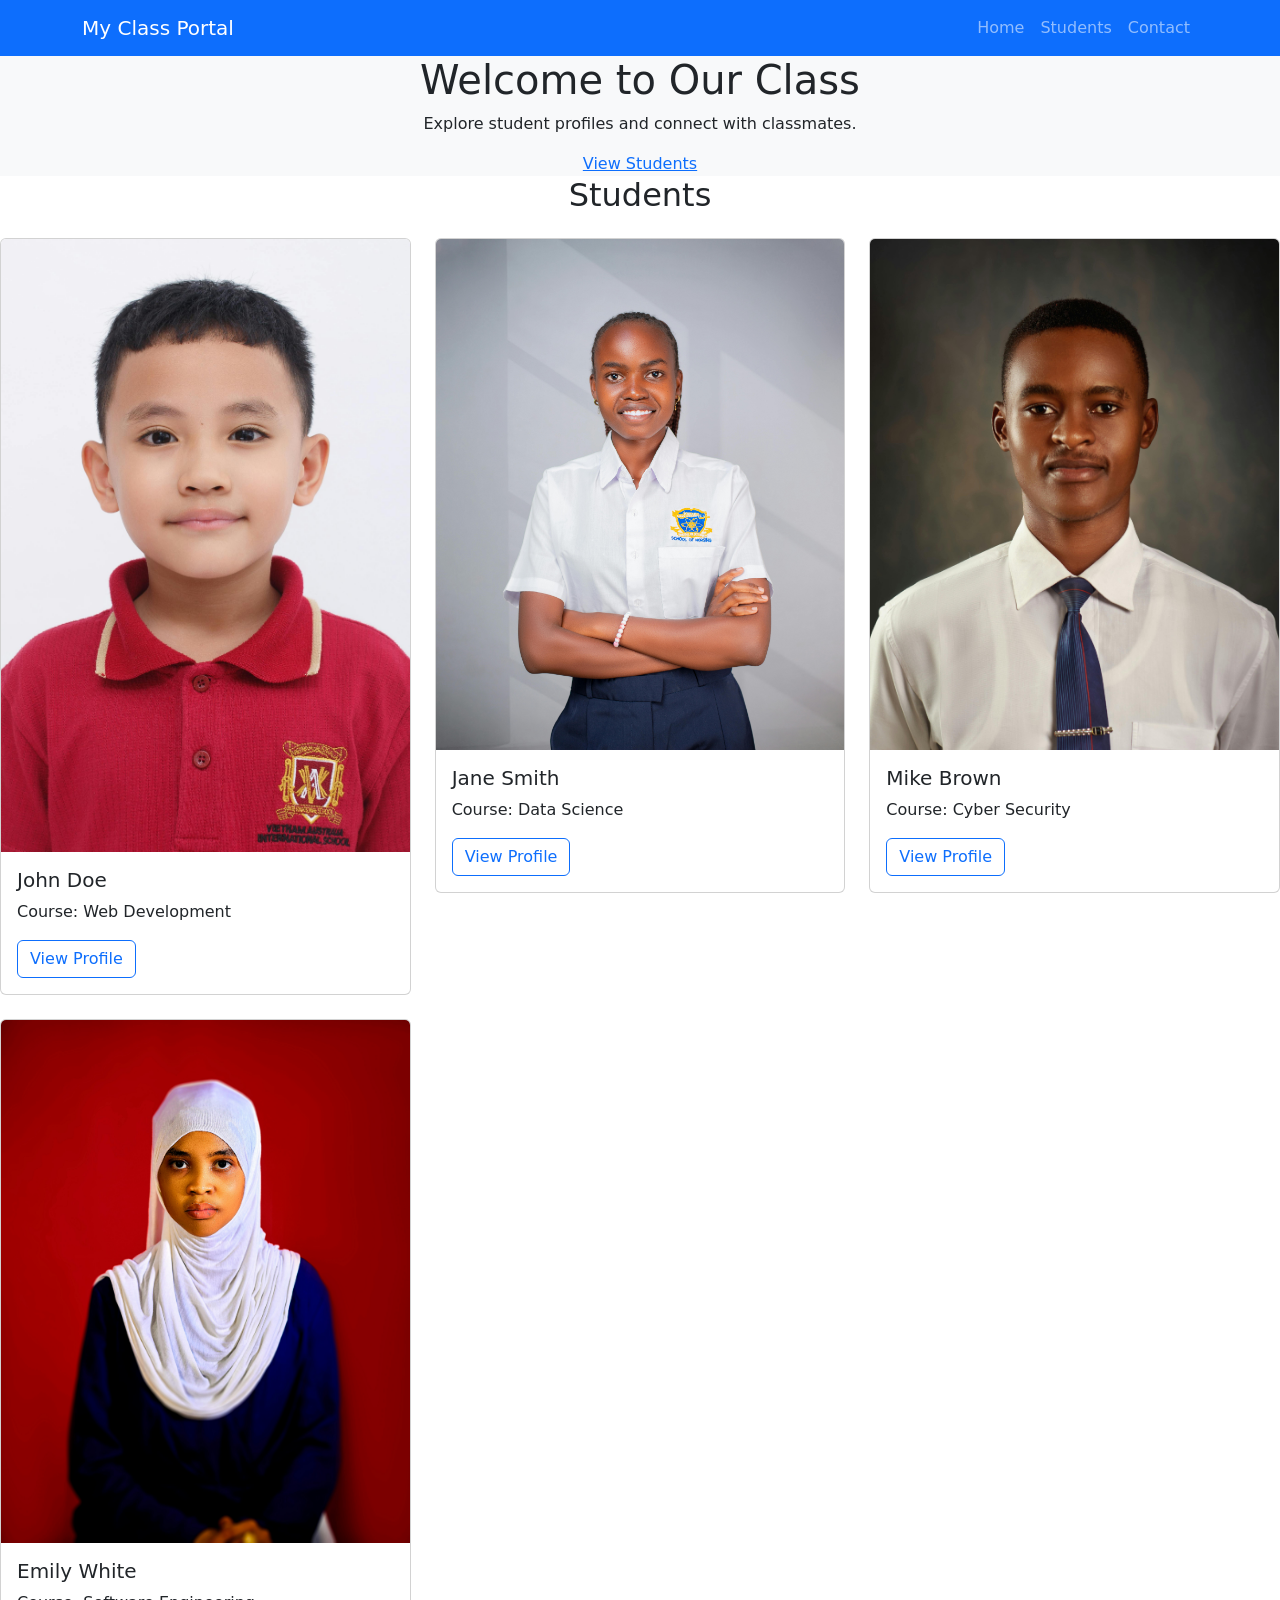
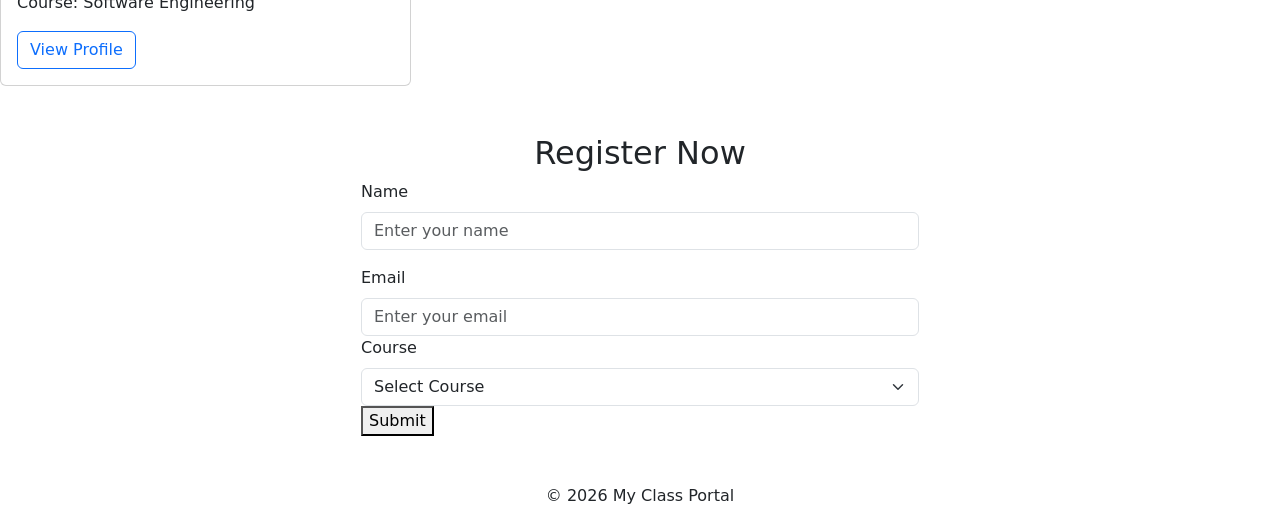
<file: bootstrap exercise/index.html>
<!DOCTYPE html>
<html lang="en">
<head>
    <meta charset="UTF-8">
    <meta name="viewport" content="width=device-width, initial-scale=1">
    <title>My Class Portal</title>

    <link href="https://cdn.jsdelivr.net/npm/bootstrap@5.3.0/dist/css/bootstrap.min.css" rel="stylesheet">
</head>
<body>

<nav class="navbar navbar-expand-lg navbar-dark bg-primary">
    <div class="container">
        <a class="navbar-brand" href="#home">My Class Portal</a>
        <div class="collapse navbar-collapse" id="navMenu">
            <ul class="navbar-nav ms-auto">
                <li class="nav-item"><a class="nav-link" href="#home">Home</a></li>
                <li class="nav-item"><a class="nav-link" href="#students">Students</a></li>
                <li class="nav-item"><a class="nav-link" href="#contact">Contact</a></li>
            </ul>
        </div>
    </div>
</nav>

<section class="bg-light text-center padding-5">
    <div class="container">
        <h1>Welcome to Our Class</h1>
        <p>Explore student profiles and connect with classmates.</p>
        <a href="#students" class="">View Students</a>
    </div>
</section>

<!-- Student Cards -->
<section id="students" class="">
    <h2 class="text-center mb-4">Students</h2>
    <div class="row g-4">

        <!-- Card 1 -->
        <div class="col-lg-4 col-md-6 col-12">
            <div class="card">
                <img src="john.jpg" class="card-img-top" alt="Student">
                <div class="card-body">
                    <h5 class="card-title">John Doe</h5>
                    <p class="card-text">Course: Web Development</p>
                    <a href="#" class="btn btn-outline-primary">View Profile</a>
                </div>
            </div>
        </div>

        <!-- Card 2 -->
        <div class="col-lg-4 col-md-6 col-12">
            <div class="card">
                <img src="jane.jpg" class="card-img-top" alt="Student">
                <div class="card-body">
                    <h5 class="card-title">Jane Smith</h5>
                    <p class="card-text">Course: Data Science</p>
                    <a href="#" class="btn btn-outline-primary">View Profile</a>
                </div>
            </div>
        </div>

       
        <div class="col-lg-4 col-md-6 col-12">
            <div class="card">
                <img src="mike.jpg" class="card-img-top" alt="Student">
                <div class="card-body">
                    <h5 class="card-title">Mike Brown</h5>
                    <p class="card-text">Course: Cyber Security</p>
                    <a href="#" class="btn btn-outline-primary">View Profile</a>
                </div>
            </div>
        </div>

        
        <div class="col-lg-4 col-medium-6 col-12">
            <div class="card">
                <img src="emily.jpg" class="card-img-top" alt="Student">
                <div class="card-body">
                    <h5 class="card-title">Emily White</h5>
                    <p class="card-text">Course: Software Engineering</p>
                    <a href="#" class="btn btn-outline-primary">View Profile</a>
                </div>
            </div>
        </div>

    </div>
</section>

<!-- Form Section -->
<section id="contact" class="background-light py-5">
    <div class="container">
        <h2 class="text-center margin-bottom-4">Register Now</h2>
        <form class="w-50 mx-auto">
            <div class="mb-3">
                <label class="form-label">Name</label>
                <input type="text" class="form-control" placeholder="Enter your name">
            </div>

            <div class="mergin-bottom-3">
                <label class="form-label">Email</label>
                <input type="email" class="form-control" placeholder="Enter your email">
            </div>

            <div class="margin-bottom-3">
                <label class="form-label">Course</label>
                <select class="form-select">
                    <option>Select Course</option>
                    <option>Web Development</option>
                    <option>Data Science</option>
                    <option>Cyber Security</option>
                </select>
            </div>

            <button type="submit" class="">Submit</button>
        </form>
    </div>
</section>

<!-- Footer -->
<footer class="text-center ">
    <p>© 2026 My Class Portal</p>
</footer>




</body>
</html>
</file>
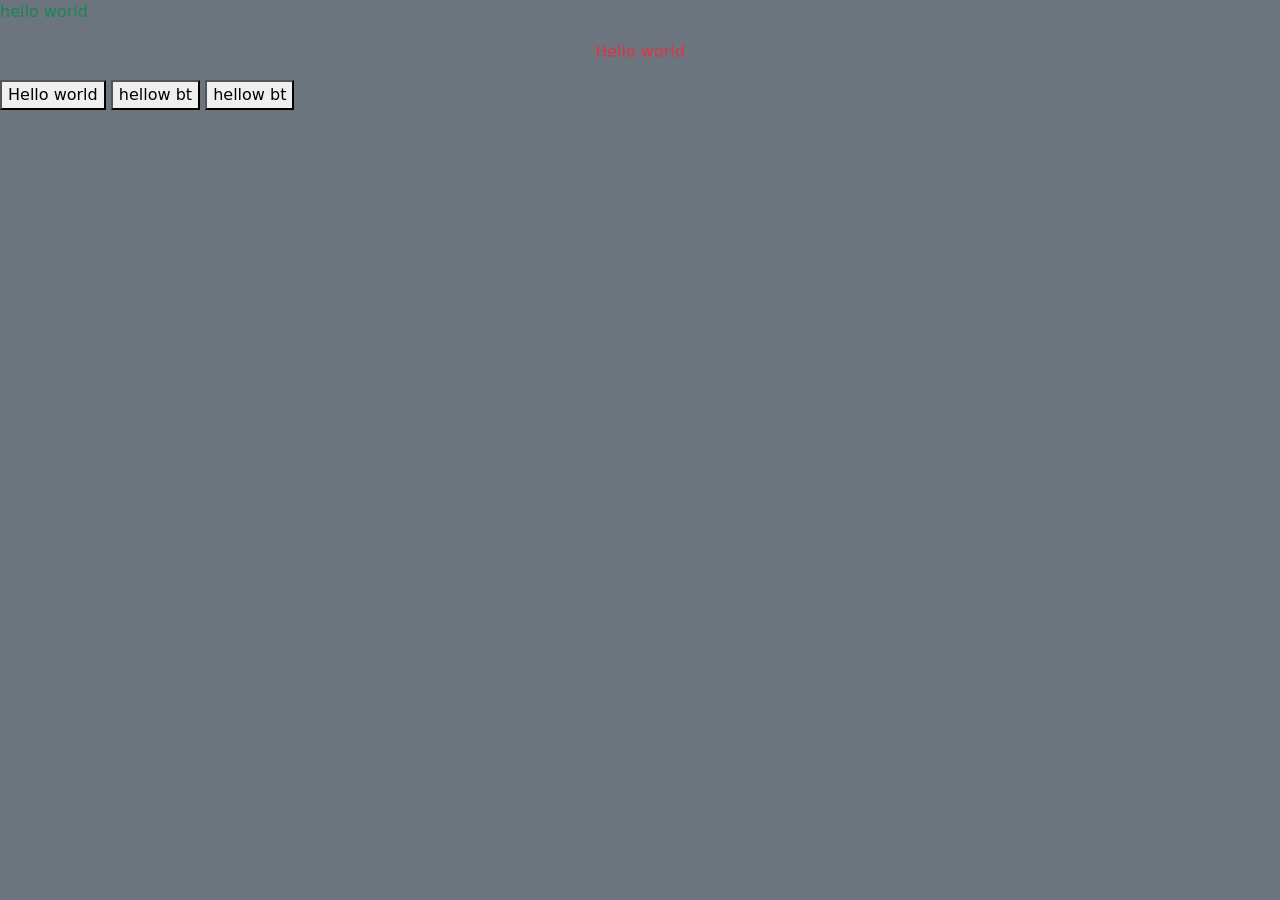
<file: bootstrap-tutorial/index.html>
<!DOCTYPE html>
<html lang="en">
<head>
    <meta charset="UTF-8">
    <meta name="viewport" content="width=device-width, initial-scale=1.0">
    <title>Bootstrap tuorial</title>
    <link href="https://cdn.jsdelivr.net/npm/bootstrap@5.3.8/dist/css/bootstrap.min.css" rel="stylesheet" integrity="sha384-sRIl4kxILFvY47J16cr9ZwB07vP4J8+LH7qKQnuqkuIAvNWLzeN8tE5YBujZqJLB" crossorigin="anonymous">

</head>
<body class="bg-secondary">
    <p class="text-success">hello world</p>
    <p class="text-center mt-8 text-danger">Hello world</p>
    <button class="btn-primary">Hello world</button>
    <button class="btn-success">hellow bt</button>
    <button class="bt btn-secondary">hellow bt</button>






    <script src="https://cdn.jsdelivr.net/npm/bootstrap@5.3.8/dist/js/bootstrap.bundle.min.js" integrity="sha384-FKyoEForCGlyvwx9Hj09JcYn3nv7wiPVlz7YYwJrWVcXK/BmnVDxM+D2scQbITxI" crossorigin="anonymous"></script>
</body>
</html>
</file>
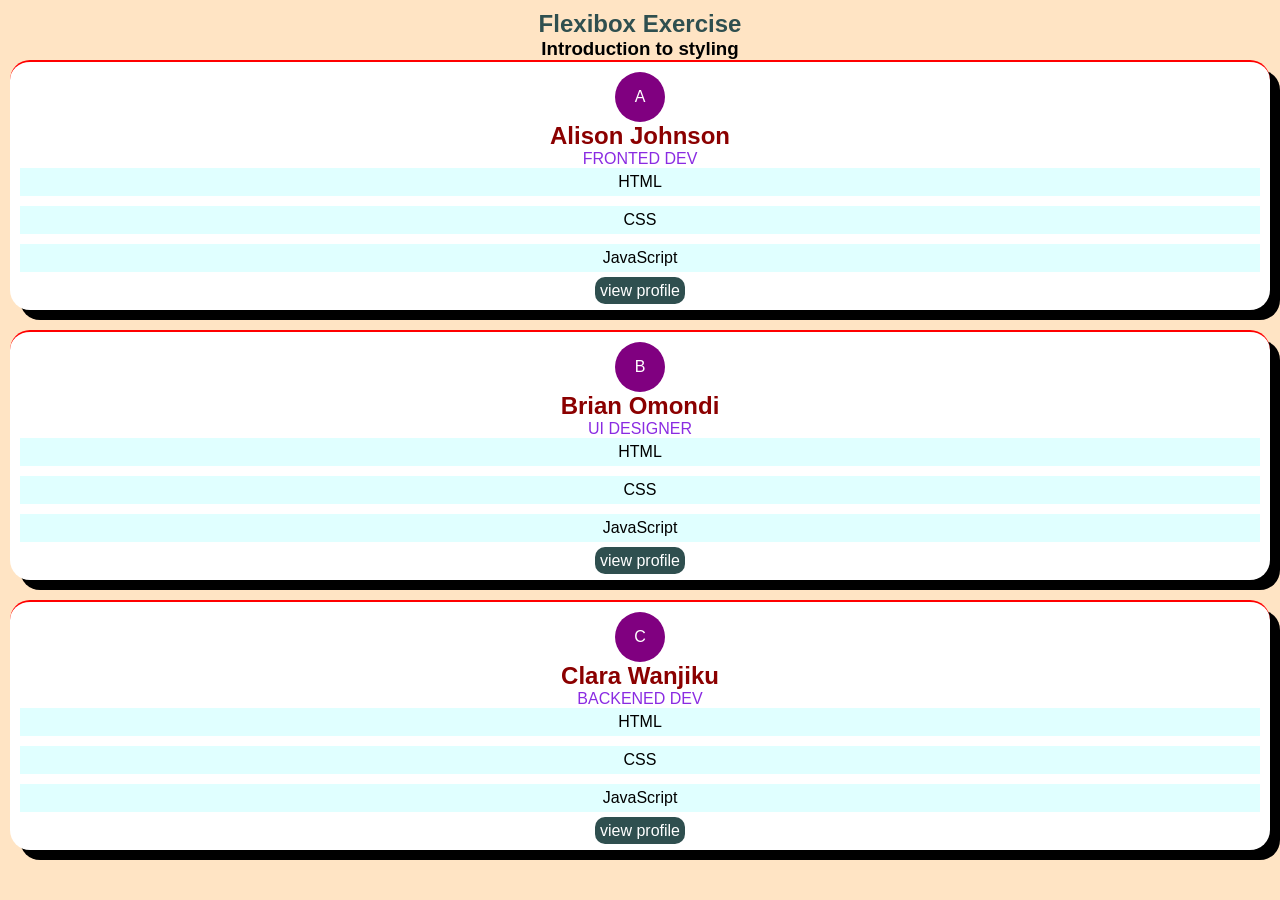
<file: css-flexibox-exercise/index.html>
<!DOCTYPE html>
<html lang="en">
<head>
    <meta charset="UTF-8">
    <meta name="viewport" content="width=device-width, initial-scale=1.0">
    <title>Document</title>
    <link rel="shortcut icon" href="ux.png" type="image/x-icon">
    <link rel="stylesheet" href="style.css">
</head>
<body>
    <header>
        <h1>Flexibox Exercise</h1> 
        <h3>Introduction to styling</h3>
    </header>
        
        <main>

            <div class="card">
            <div>A</div>
                        <H2>Alison Johnson</H2><p>Fronted Dev</p>
                        <ul>
                        <li>HTML</li>
                        <li>CSS</li>
                        <li>JavaScript</li>
                        </ul>
                        <a href="#">view profile</a>
            </div>
            <div class="card">
            <div>B</div>
                        <H2>Brian Omondi</H2><p>Ui Designer</p>
                        <ul>
                        <li>HTML</li>
                        <li>CSS</li>
                        <li>JavaScript</li>
                        </ul>
                        <a href="#">view profile</a>
            </div>
            <div class="card">
            <div>C</div>
                        <H2>Clara Wanjiku</H2><p>Backened Dev</p>
                        <ul>
                        <li>HTML</li>
                        <li>CSS</li>
                        <li>JavaScript</li>
                        </ul>
                        <a href="#">view profile</a>
            </div>
            </div>
        </main>
    
</body>
</html>
</file>
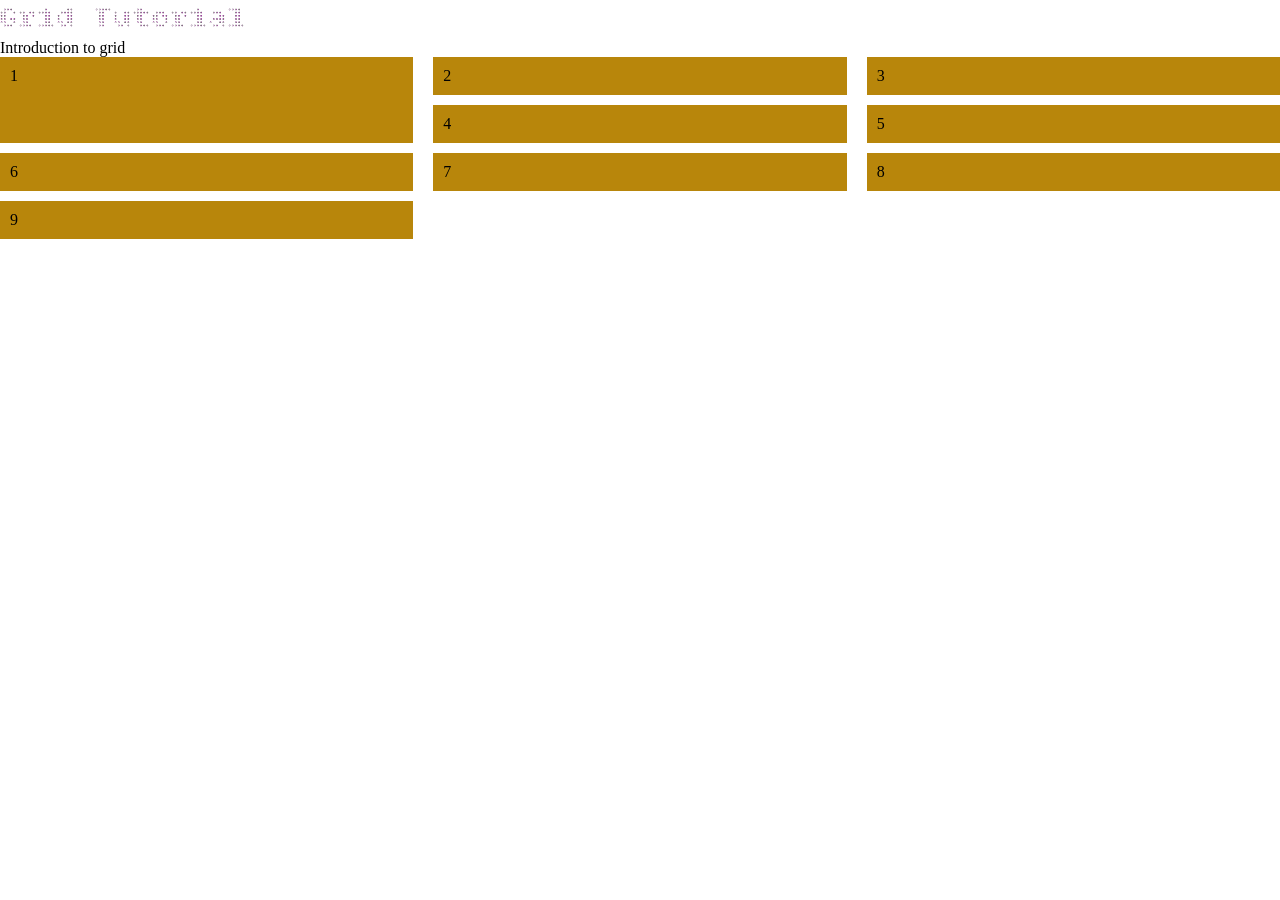
<file: css-grid-exetcise/index.html>
<!DOCTYPE html>
<html lang="en">
<head>
    <meta charset="UTF-8">
    <meta name="viewport" content="width=device-width, initial-scale=1.0">
    <title>Grid Exercise</title>
    <link rel="stylesheet" href="style.css">
</head>
<body>
    <header><h1>Grid Tutorial</h1>
    <p>Introduction to grid</p></header>
    <main>
<section id="p1"><p>1</p></section>
<section id="p2"><p>2</p></section>
<section id="p3"><p>3</p></section> 

<section id="p4"><p>4</p></section>
<section id="p5"><p>5</p></section>
<section id="p6"><p>6</p></section>

<section id="p7"><p>7</p></section>
<section id="p8"><p>8</p></section>
<section id="p9"><p>9</p></section>

</main>
<footer></footer>
</body>
</html>
</file>
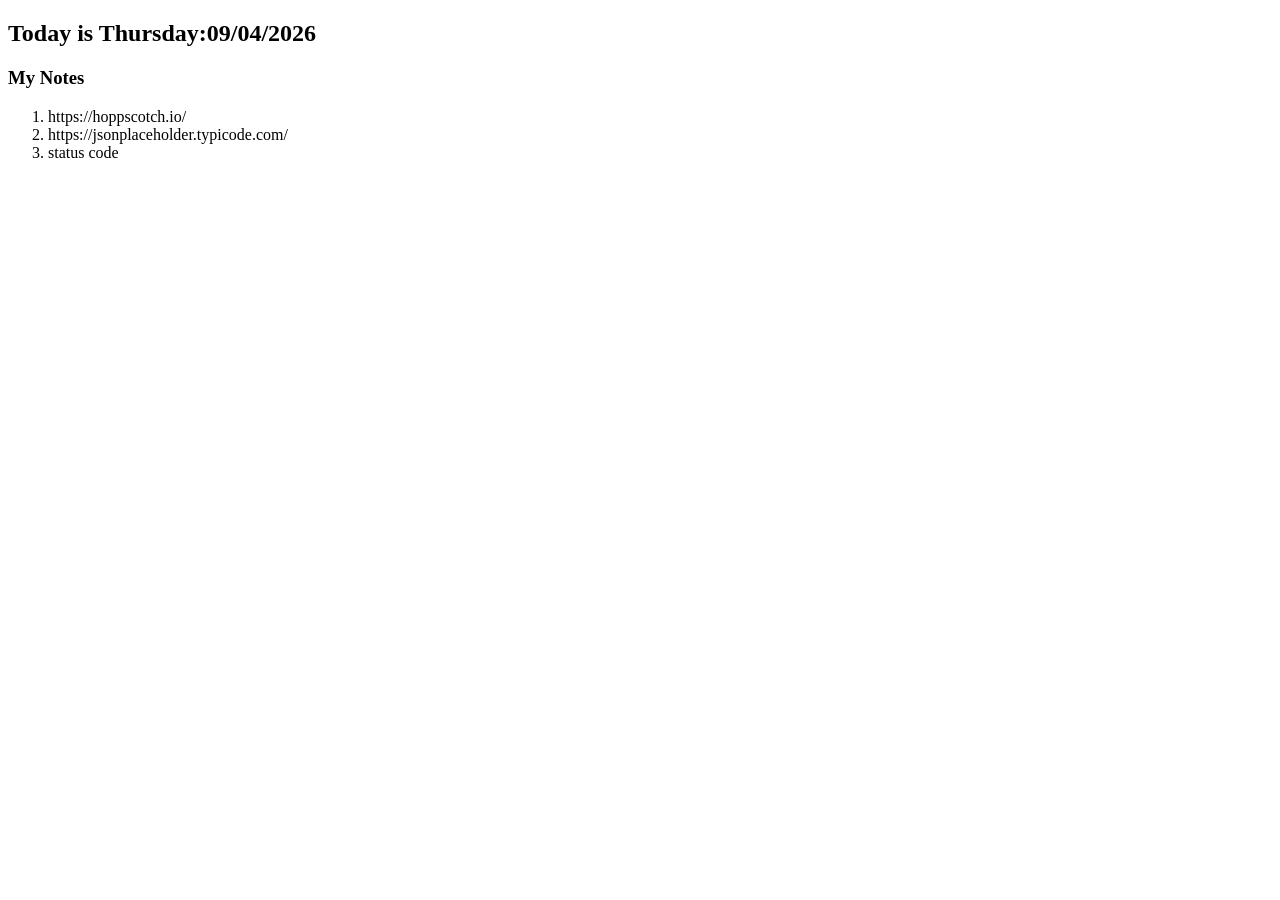
<file: dom_exercise/index.html>
<!DOCTYPE html>
<html lang="en">
<head>
    <meta charset="UTF-8">
    <meta name="viewport" content="width=device-width, initial-scale=1.0">
    <title>Dom exercise</title>
    <!-- <link rel="stylesheet" href="style.css">  -->
</head>
<body>
    <h2>Today is Thursday:09/04/2026</h2>
    <h3>My Notes</h3>
    
<ol>
    <li>https://hoppscotch.io/</li>
    <li>https://jsonplaceholder.typicode.com/</li>
    <li>status code</li>
</ol>
    

<!--    
        <label for="">username:</label>
        <input type="text">
        <button>Greet</button> -->
    
    <script src="index.js"></script>
</body>
</html>
</file>
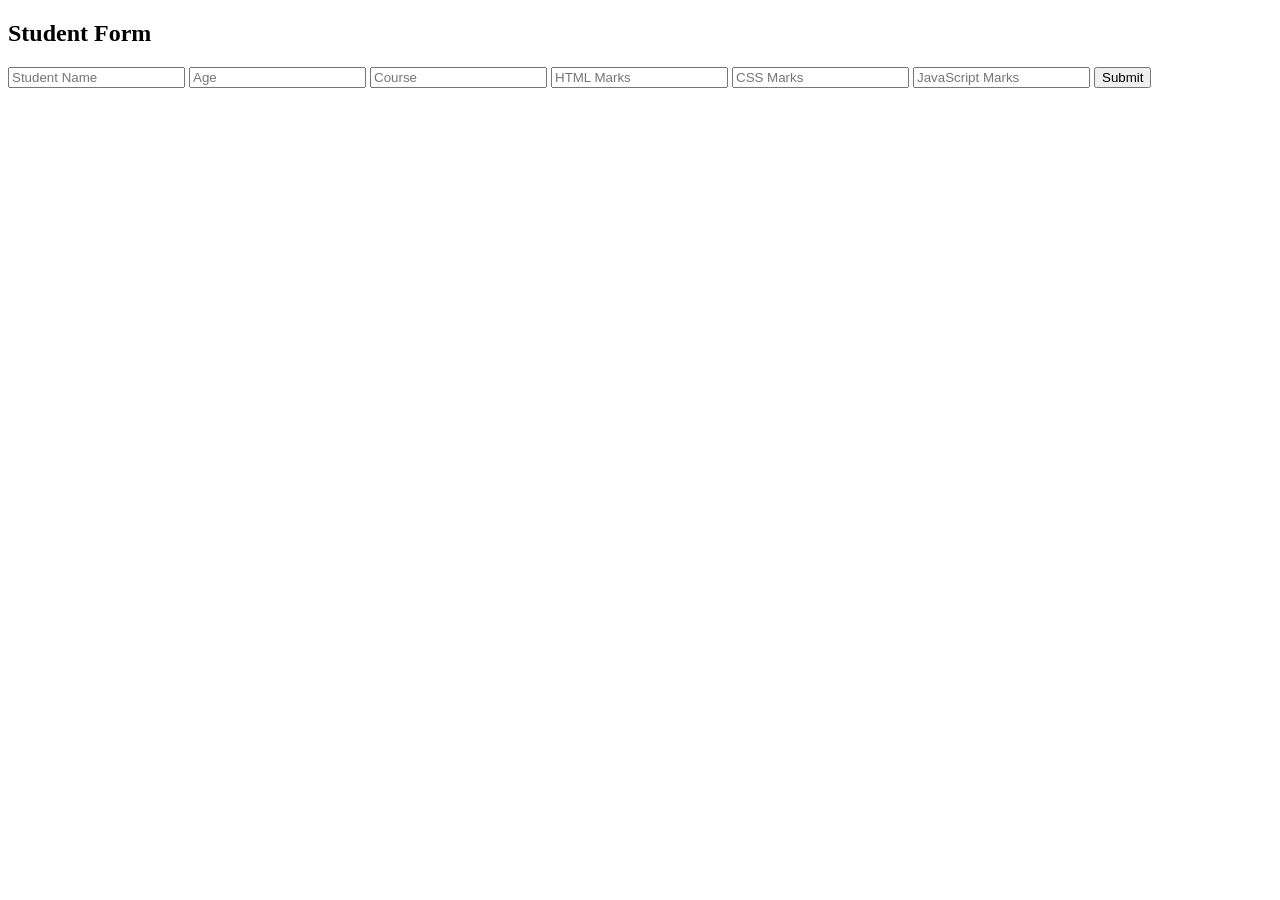
<file: javascript-exercise/index.html>
<!DOCTYPE html>
<html lang="en">
<head>
    <meta charset="UTF-8">
    <meta name="viewport" content="width=device-width, initial-scale=1.0">
    <title>Document</title>
 
</head>

<body>

    <h2>Student Form</h2>

<form onsubmit="handleSubmit(event)">
  <input type="text" id="name" placeholder="Student Name" required>
  <input type="number" id="age" placeholder="Age" required>
  <input type="text" id="course" placeholder="Course" required>

  <input type="number" id="html" placeholder="HTML Marks" required>
  <input type="number" id="css" placeholder="CSS Marks" required>
  <input type="number" id="js" placeholder="JavaScript Marks" required>

  <button type="submit" onclick="calc()">Submit</button>
</form>

<div id="output"></div>
   <script src="index.js"></script>
</body>
</html>
</file>
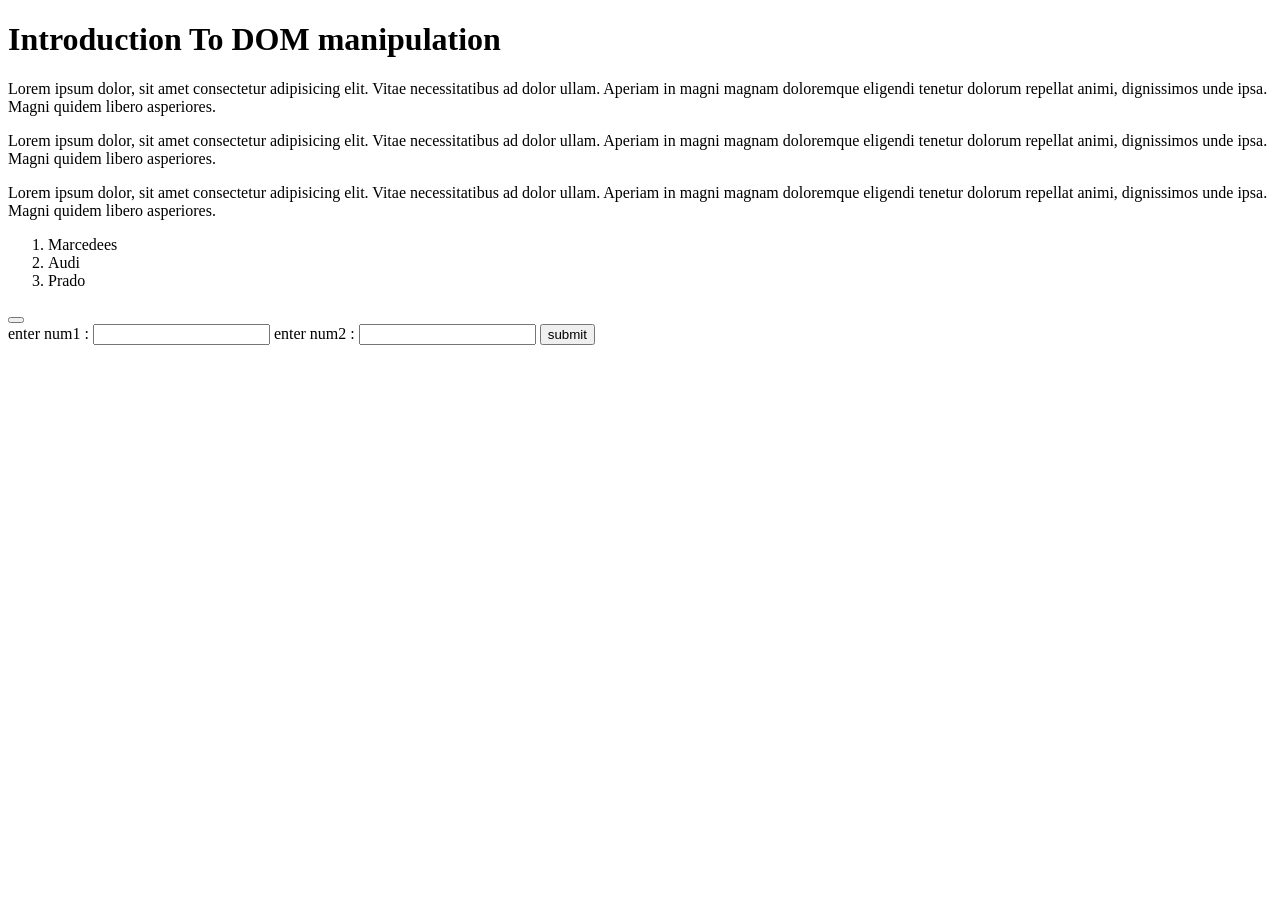
<file: javascript-tutorial/index.html>
<!DOCTYPE html>
<html lang="en">
<head>
    <meta charset="UTF-8">
    <meta name="viewport" content="width=device-width, initial-scale=1.0">
    <title>Javascript Tutorial</title>
    <link rel="stylesheet" href="style.css">
        
</head>
<body>
   <h1 id="heading-1">Introduction To DOM manipulation</h1>
   <div>
<p>Lorem ipsum dolor, sit amet consectetur adipisicing elit. Vitae necessitatibus ad dolor ullam. Aperiam in magni magnam doloremque eligendi tenetur dolorum repellat animi, dignissimos unde ipsa. Magni quidem libero asperiores.</p>

<p class="p2">Lorem ipsum dolor, sit amet consectetur adipisicing elit. Vitae necessitatibus ad dolor ullam. Aperiam in magni magnam doloremque eligendi tenetur dolorum repellat animi, dignissimos unde ipsa. Magni quidem libero asperiores.</p>

<p class="p-3">Lorem ipsum dolor, sit amet consectetur adipisicing elit. Vitae necessitatibus ad dolor ullam. Aperiam in magni magnam doloremque eligendi tenetur dolorum repellat animi, dignissimos unde ipsa. Magni quidem libero asperiores.</p>
</div>
<ol>
   <li>Marcedees</li>
   <li>Audi</li>
   <li>Prado</li>
</ol>

<button on click><hide>
<unhide></unhide></button>

 <form action="#">
    <label for="num1">enter num1 :</label>
    <input type="text" id="num1">
    <label for="num2">enter num2 :</label>
    <input type="text" id="num2">
    <button type="submit" id="button">submit</button>
    <p id="results"></p>
 </form>
    

   <script src="index.js"></script>
</body>
</html>
</file>
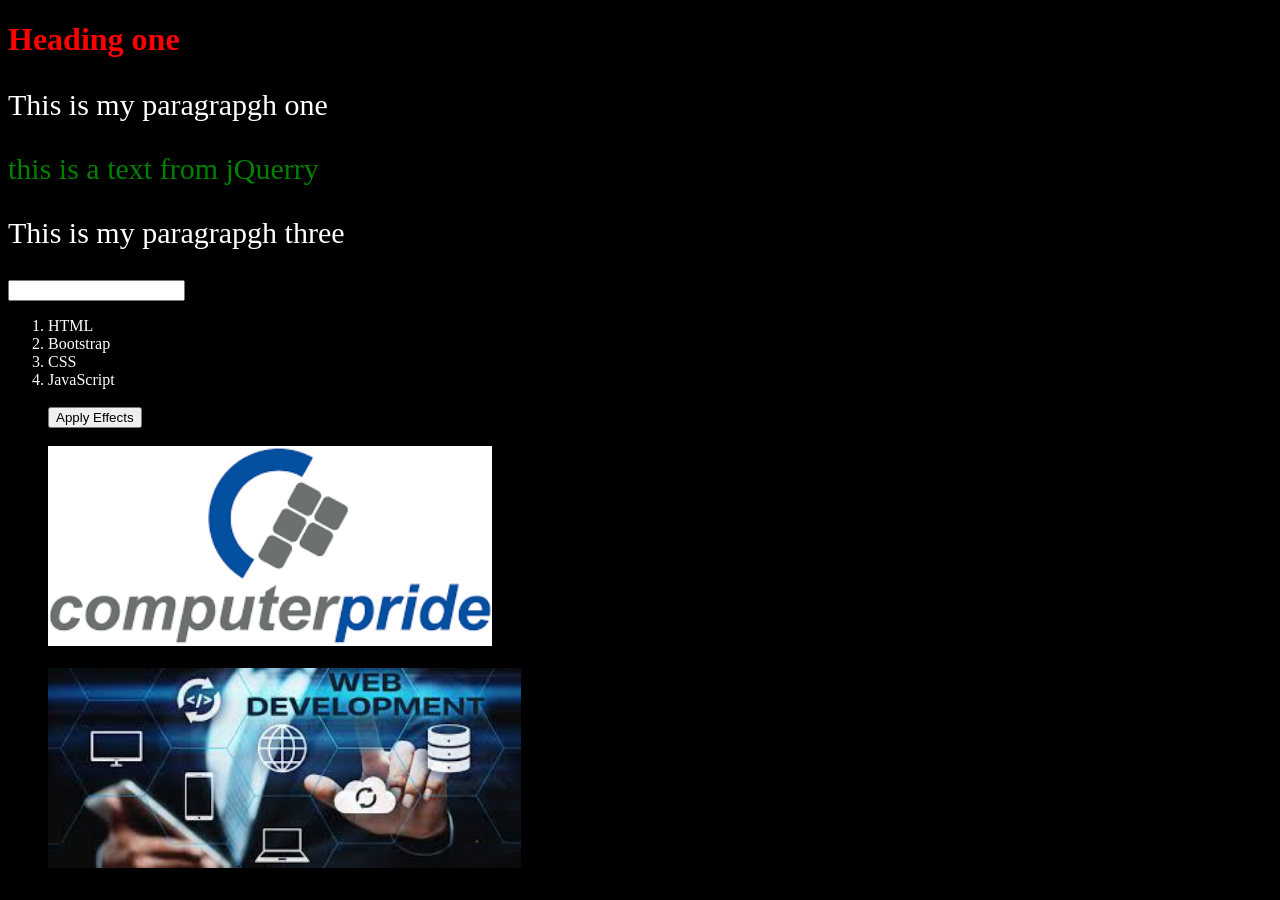
<file: jQuery_tutorial/index.html>
<!DOCTYPE html>
<html lang="en">
<head>
    <meta charset="UTF-8">
    <meta name="viewport" content="width=device-width, initial-scale=1.0">
    <title>JQuerry Tutorial</title>
    
</head>
<body>
   <h1 id="heading-1">Heading one</h1>
   <p>This is my paragrapgh one</p>
   <p class="p2">This is my paragrapgh two</p>
   <p>This is my paragrapgh three</p>

   <input type="text">
   <ol>
    <li>HTML</li>
    <li>Bootstrap</li>
    <li>CSS</li>
    <li>JavaScript</li>
   </li><br>
   <button onclick="func1()">Apply Effects</button><br><br>
   
   <img src="computer pride.png" alt="" height="200"><br> <br>
   <img src="web.jpg" alt="" height="200">





    <script src="./jquery.js"></script>
    <script src="./index.js"></script>
</body>
</html>
</file>
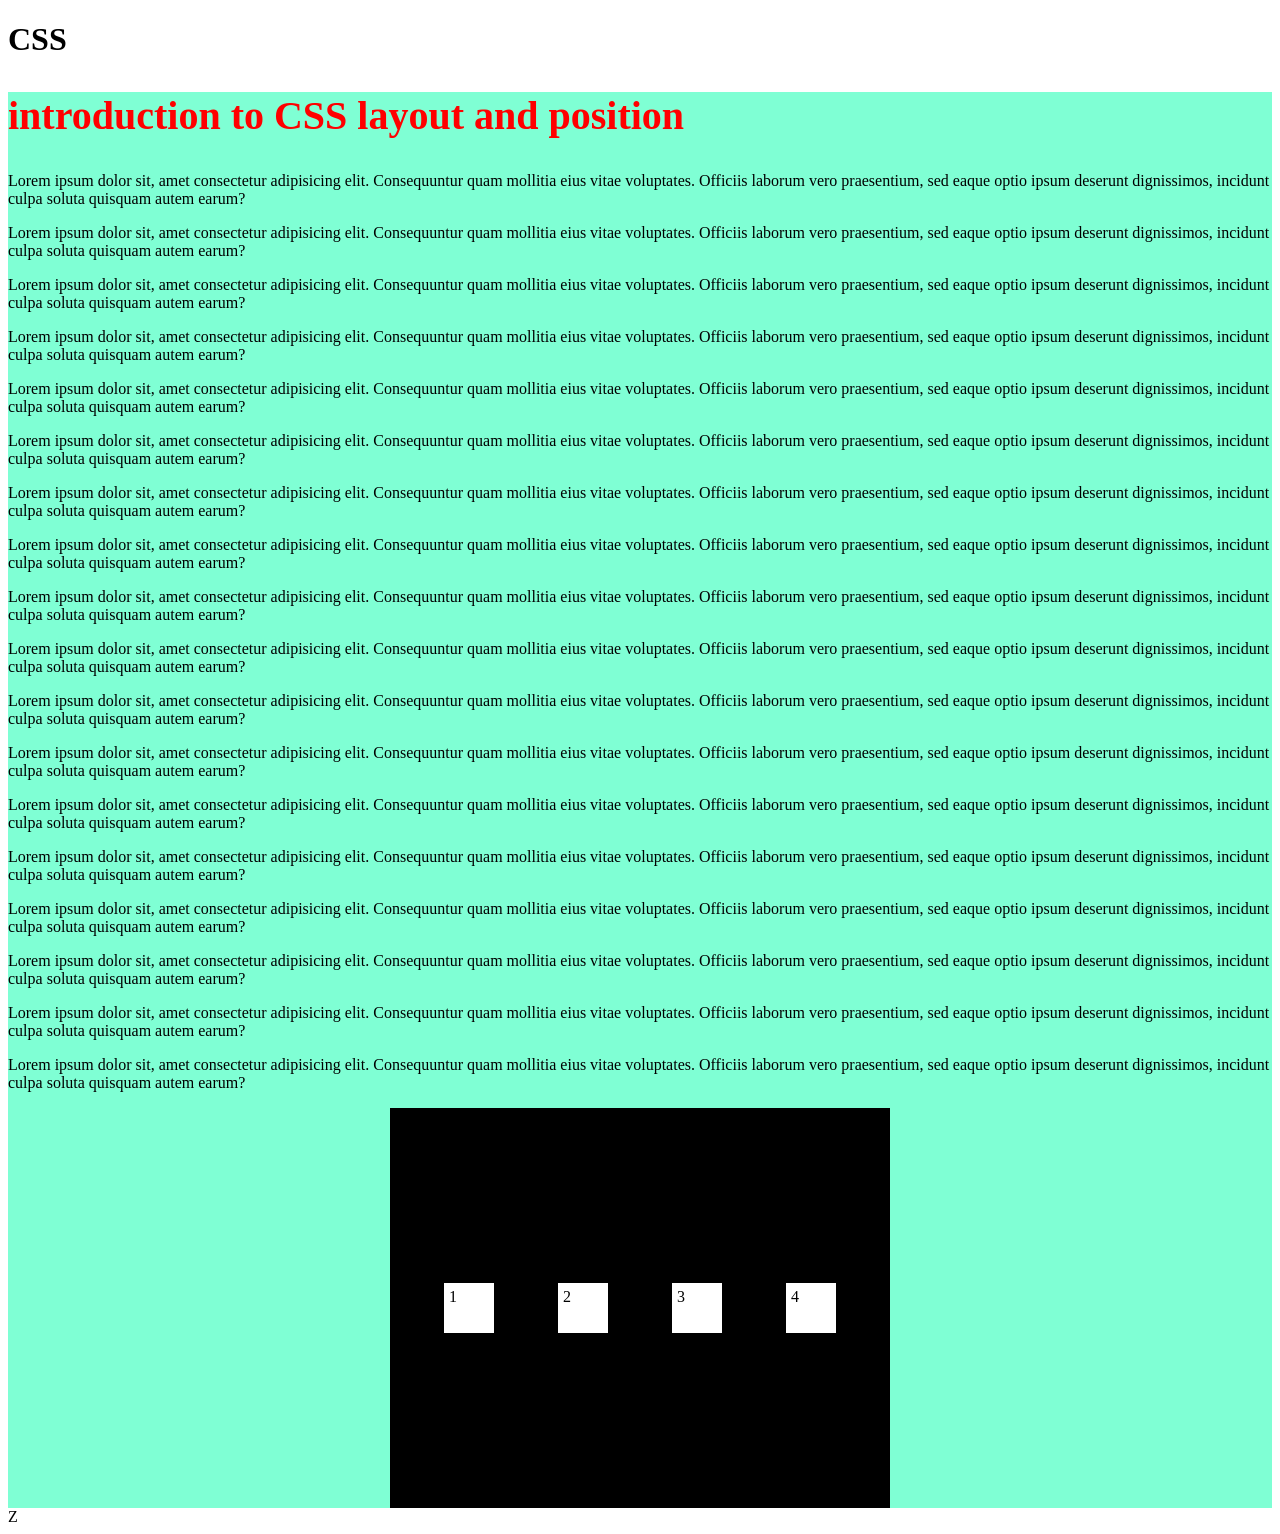
<file: layout/index.html>
<!DOCTYPE html>
<html lang="en">
<head>
    <meta charset="UTF-8">
    <meta name="viewport" content="width=device-width, initial-scale=1.0">
    <title>Document</title>
    <link rel="stylesheet" href="index.css">
</head>
<body>
  <header><h1>CSS</h1></header>
    <main>
    <h2>introduction to CSS layout and position </h2>
    <p>Lorem ipsum dolor sit, amet consectetur adipisicing elit. Consequuntur quam mollitia eius vitae voluptates. Officiis laborum vero praesentium, sed eaque optio ipsum deserunt dignissimos, incidunt culpa soluta quisquam autem earum?</p>
    <p>Lorem ipsum dolor sit, amet consectetur adipisicing elit. Consequuntur quam mollitia eius vitae voluptates. Officiis laborum vero praesentium, sed eaque optio ipsum deserunt dignissimos, incidunt culpa soluta quisquam autem earum?</p>
    <p>Lorem ipsum dolor sit, amet consectetur adipisicing elit. Consequuntur quam mollitia eius vitae voluptates. Officiis laborum vero praesentium, sed eaque optio ipsum deserunt dignissimos, incidunt culpa soluta quisquam autem earum?</p>
    <p>Lorem ipsum dolor sit, amet consectetur adipisicing elit. Consequuntur quam mollitia eius vitae voluptates. Officiis laborum vero praesentium, sed eaque optio ipsum deserunt dignissimos, incidunt culpa soluta quisquam autem earum?</p>
    <p>Lorem ipsum dolor sit, amet consectetur adipisicing elit. Consequuntur quam mollitia eius vitae voluptates. Officiis laborum vero praesentium, sed eaque optio ipsum deserunt dignissimos, incidunt culpa soluta quisquam autem earum?</p>
    <p>Lorem ipsum dolor sit, amet consectetur adipisicing elit. Consequuntur quam mollitia eius vitae voluptates. Officiis laborum vero praesentium, sed eaque optio ipsum deserunt dignissimos, incidunt culpa soluta quisquam autem earum?</p>
      
    <p>Lorem ipsum dolor sit, amet consectetur adipisicing elit. Consequuntur quam mollitia eius vitae voluptates. Officiis laborum vero praesentium, sed eaque optio ipsum deserunt dignissimos, incidunt culpa soluta quisquam autem earum?</p>
    <p>Lorem ipsum dolor sit, amet consectetur adipisicing elit. Consequuntur quam mollitia eius vitae voluptates. Officiis laborum vero praesentium, sed eaque optio ipsum deserunt dignissimos, incidunt culpa soluta quisquam autem earum?</p>
    <p>Lorem ipsum dolor sit, amet consectetur adipisicing elit. Consequuntur quam mollitia eius vitae voluptates. Officiis laborum vero praesentium, sed eaque optio ipsum deserunt dignissimos, incidunt culpa soluta quisquam autem earum?</p>
    <p>Lorem ipsum dolor sit, amet consectetur adipisicing elit. Consequuntur quam mollitia eius vitae voluptates. Officiis laborum vero praesentium, sed eaque optio ipsum deserunt dignissimos, incidunt culpa soluta quisquam autem earum?</p>
    <p>Lorem ipsum dolor sit, amet consectetur adipisicing elit. Consequuntur quam mollitia eius vitae voluptates. Officiis laborum vero praesentium, sed eaque optio ipsum deserunt dignissimos, incidunt culpa soluta quisquam autem earum?</p>
    <p>Lorem ipsum dolor sit, amet consectetur adipisicing elit. Consequuntur quam mollitia eius vitae voluptates. Officiis laborum vero praesentium, sed eaque optio ipsum deserunt dignissimos, incidunt culpa soluta quisquam autem earum?</p>
      
    <p>Lorem ipsum dolor sit, amet consectetur adipisicing elit. Consequuntur quam mollitia eius vitae voluptates. Officiis laborum vero praesentium, sed eaque optio ipsum deserunt dignissimos, incidunt culpa soluta quisquam autem earum?</p>
    <p>Lorem ipsum dolor sit, amet consectetur adipisicing elit. Consequuntur quam mollitia eius vitae voluptates. Officiis laborum vero praesentium, sed eaque optio ipsum deserunt dignissimos, incidunt culpa soluta quisquam autem earum?</p>
    <p>Lorem ipsum dolor sit, amet consectetur adipisicing elit. Consequuntur quam mollitia eius vitae voluptates. Officiis laborum vero praesentium, sed eaque optio ipsum deserunt dignissimos, incidunt culpa soluta quisquam autem earum?</p>
    <p>Lorem ipsum dolor sit, amet consectetur adipisicing elit. Consequuntur quam mollitia eius vitae voluptates. Officiis laborum vero praesentium, sed eaque optio ipsum deserunt dignissimos, incidunt culpa soluta quisquam autem earum?</p>
    <p>Lorem ipsum dolor sit, amet consectetur adipisicing elit. Consequuntur quam mollitia eius vitae voluptates. Officiis laborum vero praesentium, sed eaque optio ipsum deserunt dignissimos, incidunt culpa soluta quisquam autem earum?</p>
    <p>Lorem ipsum dolor sit, amet consectetur adipisicing elit. Consequuntur quam mollitia eius vitae voluptates. Officiis laborum vero praesentium, sed eaque optio ipsum deserunt dignissimos, incidunt culpa soluta quisquam autem earum?</p>
    <div class="container">
  <section class="card">
    <div class="square">1</div>
    <div class="square">2</div>
    <div class="square">3</div>
    <div class="square">4</div>

  </section>
  </div>
  </main> 
</body>Z
</html>
</file>
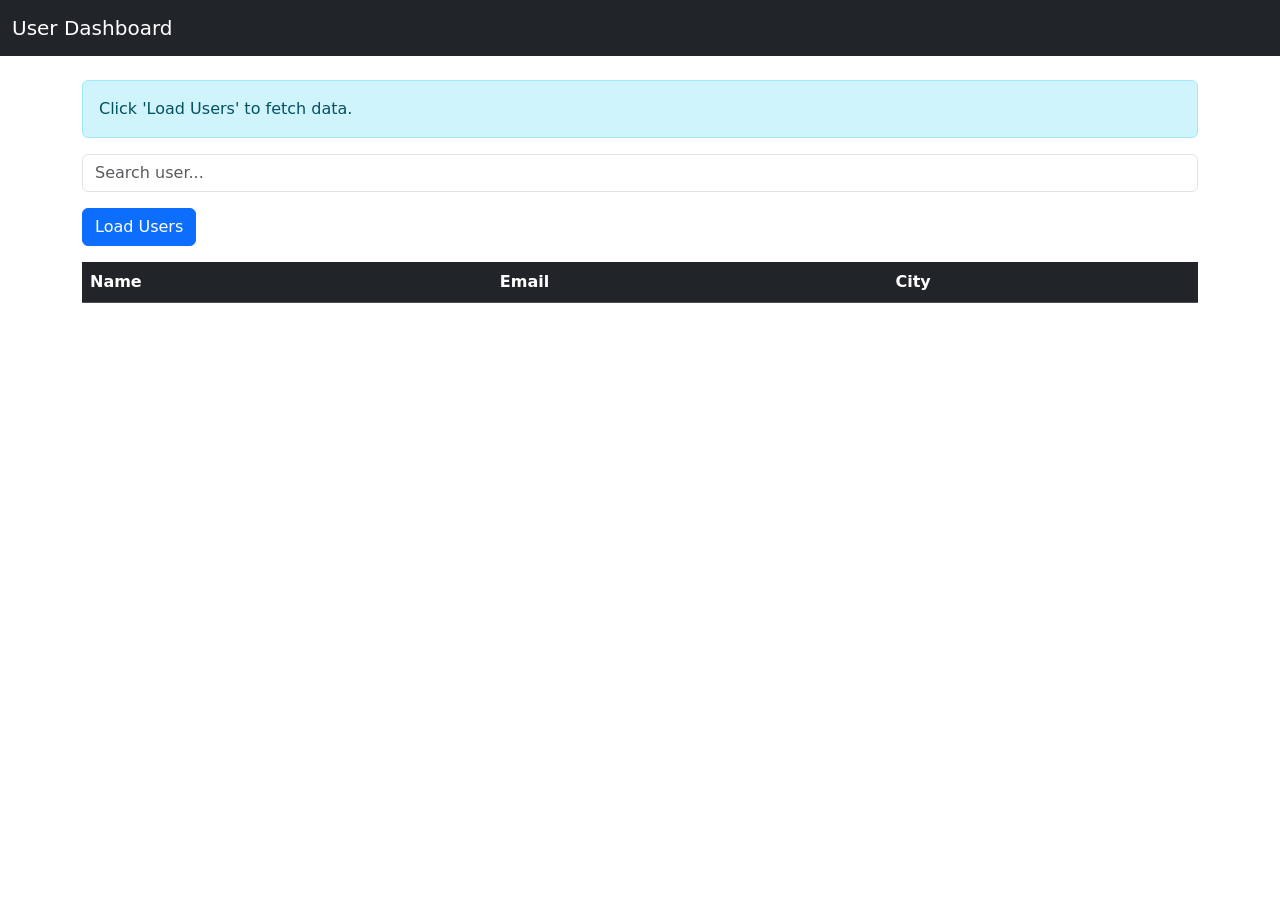
<file: practical-Exercise/index.html>
<!DOCTYPE html>
<html>
<head>
  <title>User Dashboard</title>
  <link rel="stylesheet" href="https://cdn.jsdelivr.net/npm/bootstrap@5.3.0/dist/css/bootstrap.min.css">
</head>
<body>

<nav class="navbar navbar-dark bg-dark">
  <div class="container-fluid">
    <span class="navbar-brand">User Dashboard</span>
  </div>
</nav>

<div class="container mt-4">

  <div id="alertBox" class="alert alert-info d-none" role="alert">
    Click "Load Users" to fetch data.
  </div>

  <input type="text" id="search" class="form-control mb-3" placeholder="Search user...">

  
  <button id="loadBtn" class="btn btn-primary mb-3">Load Users</button>

  <div class="table-responsive">
    <table class="table table-striped table-hover">
      <thead class="table-dark">
        <tr>
          <th>Name</th>
          <th>Email</th>
          <th>City</th>
        </tr>
      </thead>
      <tbody id="userTable"></tbody>
    </table>
  </div>

</div>

<script src="https://code.jquery.com/jquery-3.6.0.min.js"></script>

<script src="jquery.js"></script>

</body>
</html>
</file>
<file: css-flexibox-exercise/style.css>
*{
    margin: 0px;
    padding: 0px;
    box-sizing: border-box;
}

body{
    background-color: bisque;
    font-family: Verdana, Geneva, Tahoma, sans-serif;
    padding: 10px;
}
header{
    text-align: center;
}
header h1{
    color: darkslategray;
    font-size: 1.5rem;
}
header p{
    color: lightgray;
}
.card{
    background-color: white;
    border-radius: 20px;
    padding: 10px;
    box-shadow: 10px 10px black;
    border-top: 2px solid red;
    text-align: center;
    margin-bottom: 20px;
}
.card div{
    background-color: purple;
    border-radius: 50%;
    width:50px;
    height: 50px;
    color: white;
    display: flex;
    align-items: center;
    justify-content: center;
    margin: auto;
    
    
}
.card h2{
    color: darkred;
}
.card p{
    color: blueviolet;
    text-transform: uppercase;
}
.card ul{
    list-style-type:none;
}
.card ul li{
    background-color: lightcyan;
    border-radius: 1opx;
    margin-bottom: 10px;
    padding: 5px;
}
.card a{
    text-decoration: none;
    background-color: darkslategrey;
    color: white;
    padding: 5px;
    border-radius: 10px;
}
.card a:hover{background-color: darkgoldenrod;}
</file>
<file: css-grid-exetcise/style.css>
@import url('https://fonts.googleapis.com/css2?family=Bitcount+Grid+Double+Ink:wght@100..900&display=swap');

*{
    margin: 0px;
    padding: 0%;
    box-sizing: border-box;
}
main{
    display: grid;
    grid-template-columns: repeat(3,1fr);
    grid-template-rows:auto;
    gap: 10px 20px;
}
main section{
    background-color: darkgoldenrod;
    padding: 10px;
}
#p1{
    grid-row-start: 1;
    grid-row-end: 3;
}
header h1{
    font-family: "Bitcount Grid Double Ink", system-ui;
  font-optical-sizing: auto;
  font-weight: 200;
  font-style: normal;
  font-variation-settings:
    "slnt" 0,
    "CRSV" 0.5,
    "ELSH" 0,
    "ELXP" 0,
    "SZP1" 0,
    "SZP2" 0,
    "XPN1" 0,
    "XPN2" 0,
    "YPN1" 0,
    "YPN2" 0;
}
@media screen and (max-width:600px) {
    h1(font-size: 4.5rem;)
}
</file>
<file: javascript-tutorial/style.css>
.enlarge{
    font-size: 3.5rem;
    color: brown;
    text-decoration: wavy;
}
.hide{
    display: none;
}
</file>
<file: layout/index.css>
main{
    
    background-color: aquamarine;
}
.container{
    display: flex;
    justify-content: center;
    align-items: center;
}
main h2{
    color: red;
    font-size: 2.5rem;
    position: sticky;
    top: 40px;
    left: 40px;

}

.card{
    background-color: black;
    height: 400px;
    width: 500px;
    display: flex;
    gap: 10px;
    justify-content:space-evenly;
    align-items: center;


    
}
.square{
    height: 40px;
    width: 40px;
    background-color: #ffff;
    color: #000000;
    padding: 5px;
}
</file>
